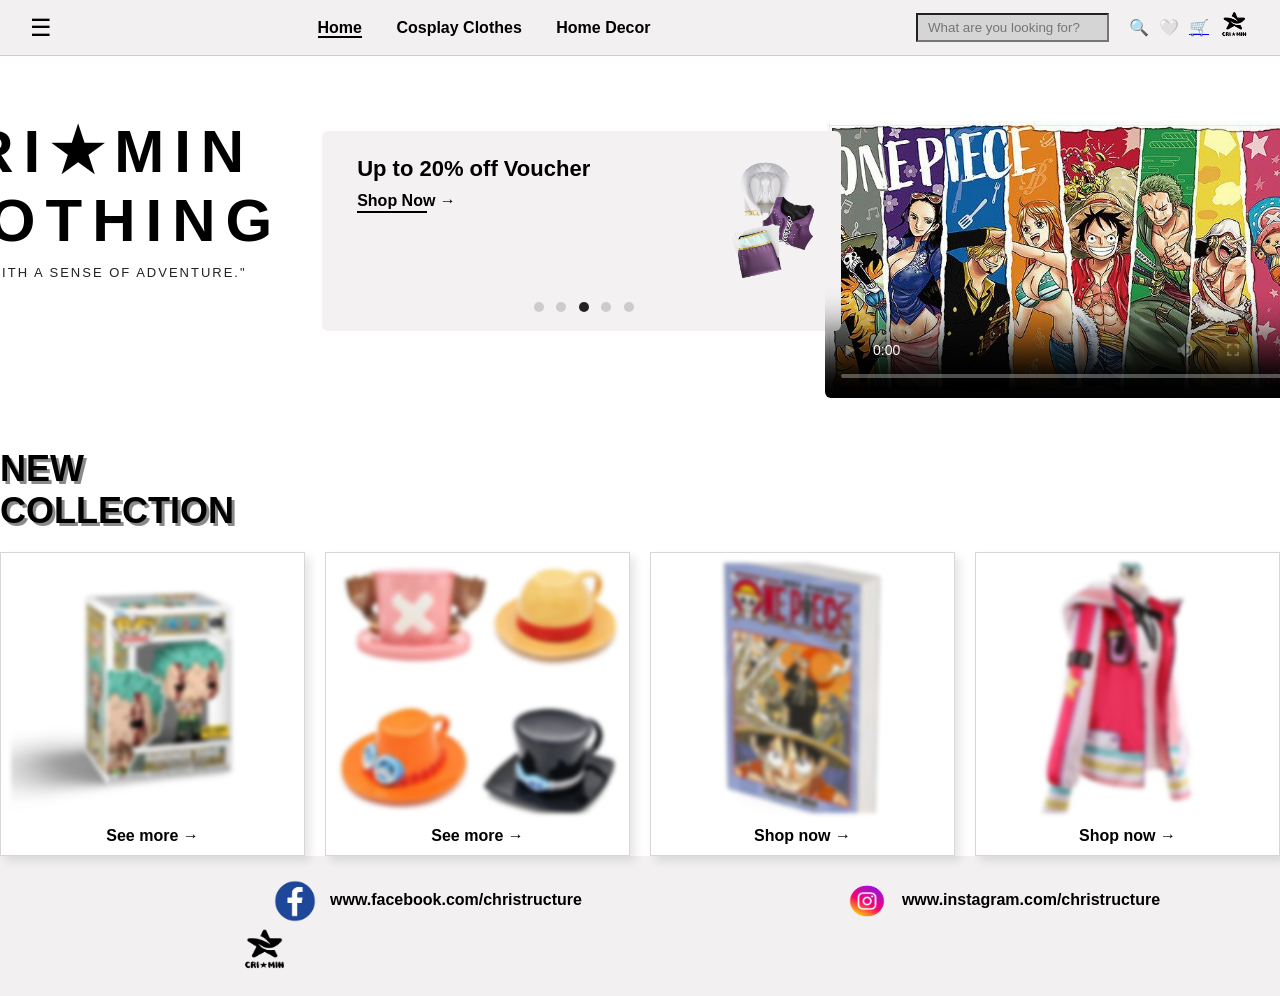
<file: docs/Index.html>
<!DOCTYPE html>
<html lang="en">

<head>
    <meta charset="UTF-8" />
    <meta name="viewport" content="width=device-width, initial-scale=1.0" />
    <meta name="description" content="CRI★MIN Clothing - Merch selling.">
    <link rel="stylesheet" href="styles.css">
    <link href="https://fonts.cdnfonts.com/css/post-no-bills-colombo?styles=20170,20172" rel="stylesheet">
    <link href="https://fonts.cdnfonts.com/css/arsenal-2" rel="stylesheet">
    <link href="https://fonts.cdnfonts.com/css/archivo-black" rel="stylesheet">
    <link rel="shortcut icon" href="imgs/crimin.jpg" />
    <link rel="icon" type="img/png" sizes="32x32" href="imgs/crimin.jpg" />
    <link rel="apple-touch-icon" sizes="180x180" href="imgs/crimin.jpg" />
    <link rel="icon" sizes="192x192" href="imgs/crimin.jpg" />
    <title>CRI★MIN</title>
</head>

<body>
    <!-- Navbar -->
    <header class="navbar">
        <div class="menu-icon" aria-label="Menu">&#9776;</div>
        <nav class="nav-links">
            <a href="index.html" class="active">Home</a>
            <a href="Cosplay_Clothes.html">Cosplay Clothes</a>
            <a href="Home_Decor.html">Home Decor</a>
        </nav>
        <div class="search">
            <input type="text" placeholder="What are you looking for?">
            <span class="icon">🔍</span>
            <span class="icon">🤍</span>
            <a href="Checkout.html"><span class="icon">🛒</span></a>
            <span class="icon"><img src="imgs/logo.png" alt="logo" class="logo"></span>
        </div>
    </header>
    <!-- Main Section -->
    <main class="container"></main>
    <!-- Logo & Promo -->
    <section class="top-section">
        <div class="logo-section">
            <h1>CRI★MIN<br><span>CLOTHING</span></h1>
            <p class="tagline">"STYLE WITH A SENSE OF ADVENTURE."</p>
        </div>
        <div class="promo">
            <div class="promo-text">
                <h3>Up to 20% off Voucher</h3>
                <a href="Cosplay_Clothes.html">Shop Now →</a>
            </div>
            <div>
                <img src="imgs/voucher.png" alt="Clothes" class="Clothes">
            </div>
            <div class="dots">
                <span class="dot"></span>
                <span class="dot"></span>
                <span class="dot active"></span>
                <span class="dot"></span>
                <span class="dot"></span>
            </div>
        </div>
    </section>
    <!-- Video Section -->
    <div class="posters">
        <video controls poster="imgs/image.jpg" width="600">
            <source src="vid/One Piece Opening.mp4" type="video/mp4">
        </video>
    </div>
    <!-- New Collection -->
    <section class="collection">
        <h2>NEW <br> COLLECTION</h2>
        <div class="collection-grid">
            <figure class="item">
                <img src="imgs/blur1.jpg" alt="Item 1">
                <figcaption><a href="Home_Decor.html">See more →</a></figcaption>
            </figure>
            <figure class="item">
                <img src="imgs/blur2.jpg" alt="Item 2">
                <figcaption><a href="Home_Decor.html">See more →</a></figcaption>
            </figure>
            <figure class="item">
                <img src="imgs/blur3.jpg" alt="Item 3">
                <figcaption><a href="Home_Decor.html">Shop now →</a></figcaption>
            </figure>
            <figure class="item">
                <img src="imgs/blur4.jpg" alt="Item 4">
                <figcaption><a href="Cosplay_Clothes.html">Shop now →</a></figcaption>
            </figure>
        </div>
    </section>
    </main>
    <!-- Footer -->
    <footer class="footer">
        <img src="imgs/fb_icons.png" alt="social-media" class="soc-med" height="50" width="50" />
        <a href="https://facebook.com/christructure" target="_blank"> www.facebook.com/christructure</a>
        <img src="imgs/ig_icons.png" alt="social-media" class="soc-med" height="50" width="50" />
        <a href="https://instagram.com/christructure" target="_blank">www.instagram.com/christructure</a>
        <img src="imgs/logo.png" alt="" class="logo2">
    </footer>

    <script src="script.js"></script>
</body>

</html>
</file>
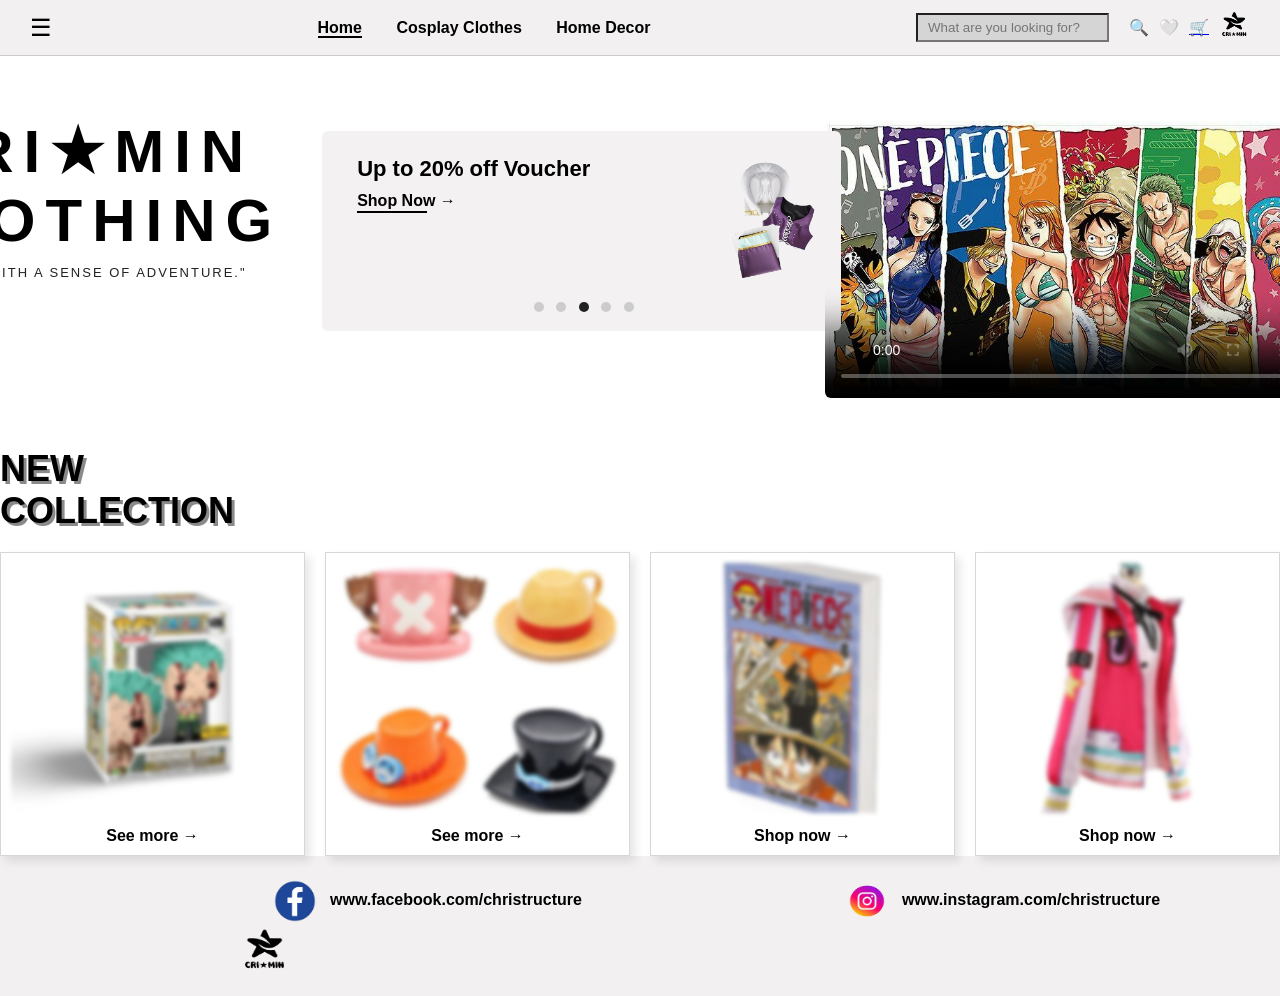
<file: docs/index.html>
<!DOCTYPE html>
<html lang="en">

<head>
    <meta charset="UTF-8" />
    <meta name="viewport" content="width=device-width, initial-scale=1.0" />
    <meta name="description" content="CRI★MIN Clothing - Merch selling.">
    <link rel="stylesheet" href="styles.css">
    <link href="https://fonts.cdnfonts.com/css/post-no-bills-colombo?styles=20170,20172" rel="stylesheet">
    <link href="https://fonts.cdnfonts.com/css/arsenal-2" rel="stylesheet">
    <link href="https://fonts.cdnfonts.com/css/archivo-black" rel="stylesheet">
    <link rel="shortcut icon" href="imgs/crimin.jpg" />
    <link rel="icon" type="img/png" sizes="32x32" href="imgs/crimin.jpg" />
    <link rel="apple-touch-icon" sizes="180x180" href="imgs/crimin.jpg" />
    <link rel="icon" sizes="192x192" href="imgs/crimin.jpg" />
    <title>CRI★MIN</title>
</head>

<body>
    <!-- Navbar -->
    <header class="navbar">
        <div class="menu-icon" aria-label="Menu">&#9776;</div>
        <nav class="nav-links">
            <a href="index.html" class="active">Home</a>
            <a href="Cosplay_Clothes.html">Cosplay Clothes</a>
            <a href="Home_Decor.html">Home Decor</a>
        </nav>
        <div class="search">
            <input type="text" placeholder="What are you looking for?">
            <span class="icon">🔍</span>
            <span class="icon">🤍</span>
            <a href="Checkout.html"><span class="icon">🛒</span></a>
            <span class="icon"><img src="imgs/logo.png" alt="logo" class="logo"></span>
        </div>
    </header>
    <!-- Main Section -->
    <main class="container"></main>
    <!-- Logo & Promo -->
    <section class="top-section">
        <div class="logo-section">
            <h1>CRI★MIN<br><span>CLOTHING</span></h1>
            <p class="tagline">"STYLE WITH A SENSE OF ADVENTURE."</p>
        </div>
        <div class="promo">
            <div class="promo-text">
                <h3>Up to 20% off Voucher</h3>
                <a href="Cosplay_Clothes.html">Shop Now →</a>
            </div>
            <div>
                <img src="imgs/voucher.png" alt="Clothes" class="Clothes">
            </div>
            <div class="dots">
                <span class="dot"></span>
                <span class="dot"></span>
                <span class="dot active"></span>
                <span class="dot"></span>
                <span class="dot"></span>
            </div>
        </div>
    </section>
    <!-- Video Section -->
    <div class="posters">
        <video controls poster="imgs/image.jpg" width="600">
            <source src="vid/One Piece Opening.mp4" type="video/mp4">
        </video>
    </div>
    <!-- New Collection -->
    <section class="collection">
        <h2>NEW <br> COLLECTION</h2>
        <div class="collection-grid">
            <figure class="item">
                <img src="imgs/blur1.jpg" alt="Item 1">
                <figcaption><a href="Home_Decor.html">See more →</a></figcaption>
            </figure>
            <figure class="item">
                <img src="imgs/blur2.jpg" alt="Item 2">
                <figcaption><a href="Home_Decor.html">See more →</a></figcaption>
            </figure>
            <figure class="item">
                <img src="imgs/blur3.jpg" alt="Item 3">
                <figcaption><a href="Home_Decor.html">Shop now →</a></figcaption>
            </figure>
            <figure class="item">
                <img src="imgs/blur4.jpg" alt="Item 4">
                <figcaption><a href="Cosplay_Clothes.html">Shop now →</a></figcaption>
            </figure>
        </div>
    </section>
    </main>
    <!-- Footer -->
    <footer class="footer">
        <img src="imgs/fb_icons.png" alt="social-media" class="soc-med" height="50" width="50" />
        <a href="https://facebook.com/christructure" target="_blank"> www.facebook.com/christructure</a>
        <img src="imgs/ig_icons.png" alt="social-media" class="soc-med" height="50" width="50" />
        <a href="https://instagram.com/christructure" target="_blank">www.instagram.com/christructure</a>
        <img src="imgs/logo.png" alt="" class="logo2">
    </footer>

    <script src="script.js"></script>
</body>

</html>
</file>
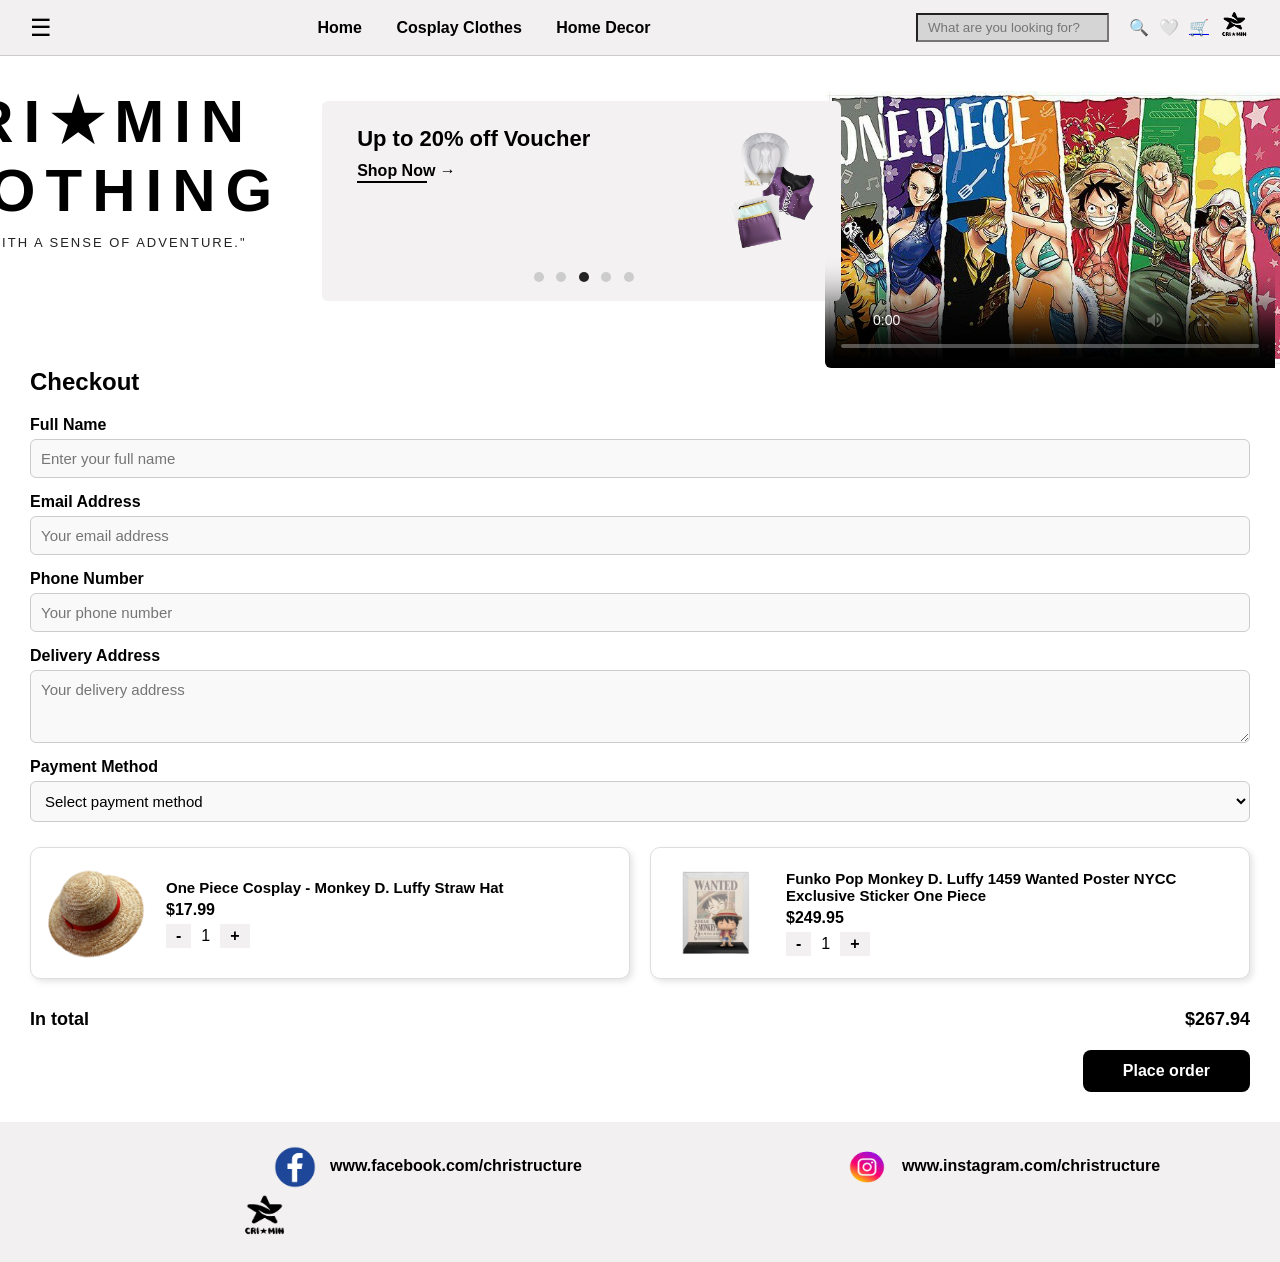
<file: docs/Checkout.html>
<!DOCTYPE html>
<html lang="en">

<head><meta charset="UTF-8" />
  <meta name="viewport" content="width=device-width, initial-scale=1.0" />
  <meta name="description" content="CRI★MIN Clothing - Merch selling.">
  <link rel="stylesheet" href="styles.css">
  <link href="https://fonts.cdnfonts.com/css/post-no-bills-colombo?styles=20170,20172" rel="stylesheet">
  <link href="https://fonts.cdnfonts.com/css/arsenal-2" rel="stylesheet">
  <link href="https://fonts.cdnfonts.com/css/archivo-black" rel="stylesheet">
  <link rel="shortcut icon" href="imgs/crimin.jpg" />
  <link rel="icon" type="img/png" sizes="32x32" href="imgs/crimin.jpg" />
  <link rel="apple-touch-icon" sizes="180x180" href="imgs/crimin.jpg" />
  <link rel="icon" sizes="192x192" href="imgs/crimin.jpg" />
  <title>CRI★MIN</title>
</head>

<body>
    <!-- Navbar -->
     <header class="navbar">
    <div class="menu-icon" aria-label="Menu">&#9776;</div>
    <nav class="nav-links">
      <a href="index.html">Home</a>
      <a href="Cosplay_Clothes.html">Cosplay Clothes</a>
      <a href="Home_Decor.html">Home Decor</a>
    </nav>
    <div class="search">
      <input type="text" placeholder="What are you looking for?">
      <span class="icon">🔍</span>
      <span class="icon">🤍</span>
      <a href="Checkout.html"><span class="icon">🛒</span></a>
      <span class="icon"><img src="imgs/logo.png" alt="logo" class="logo"></span>
    </div>
  </header>
    <!-- Main Section -->
       <main class="container">

    <!-- Logo & Promo -->
     <section class="top-section">
      <div class="logo-section">
        <h1>CRI★MIN<br><span>CLOTHING</span></h1>
        <p class="tagline">"STYLE WITH A SENSE OF ADVENTURE."</p>
      </div>
      <div class="promo">
        <div class="promo-text">
          <h3>Up to 20% off Voucher</h3>
          <a href="Cosplay_Clothes.html">Shop Now →</a>
        </div>
        <div>
          <img src="imgs/voucher.png" alt="Clothes" class="Clothes">
        </div>
        <div class="dots">
          <span class="dot"></span>
          <span class="dot"></span>
          <span class="dot active"></span>
          <span class="dot"></span>
          <span class="dot"></span>
        </div>
      </div>
    </section>
    <!-- Video Section -->
     <div class="posters">
      <video controls poster="imgs/image.jpg" width="600">
        <source src="vid/One Piece Opening.mp4" type="video/mp4">
      </video>
    </div>

    <!-- Checkout Section -->
     <section class="checkout">
      <div class="checkout-header">
        <h2>Checkout</h2>
      </div>

      <form class="checkout-form">
        <div class="form-group">
          <label for="fullname">Full Name</label>
          <input type="text" id="fullname" name="fullname" placeholder="Enter your full name" required>
        </div>

        <div class="form-group">
          <label for="email">Email Address</label>
          <input type="email" id="email" name="email" placeholder="Your email address" required>
        </div>

        <div class="form-group">
          <label for="phone">Phone Number</label>
          <input type="tel" id="phone" name="phone" placeholder="Your phone number" required>
        </div>

        <div class="form-group">
          <label for="address">Delivery Address</label>
          <textarea id="address" name="address" rows="3" placeholder="Your delivery address" required></textarea>
        </div>

        <div class="form-group">
          <label for="payment">Payment Method</label>
          <select id="payment" name="payment" required>
            <option value="">Select payment method</option>
            <option value="cod">Cash on Delivery</option>
            <option value="credit">Credit / Debit Card</option>
            <option value="gcash">GCash</option>
          </select>
        </div>
    </section>

    <div class="checkout-items">
      <div class="item-card">
        <img src="imgs/checkout_1.png" alt="Checkout 1">
        <div class="details">
          <h4>One Piece Cosplay - Monkey D. Luffy Straw Hat</h4>
          <p class="price">$17.99</p>
          <div class="item-number">
            <button>-</button>
            <span>1</span>
            <button>+</button>
          </div>
        </div>
      </div>

      <div class="item-card">
        <img src="imgs/checkout_2.png" alt="Checkout 2">
        <div class="details">
          <h4>Funko Pop Monkey D. Luffy 1459 Wanted Poster NYCC Exclusive Sticker One Piece</h4>
          <p class="price">$249.95</p>
          <div class="item-number">
            <button>-</button>
            <span>1</span>
            <button>+</button>
          </div>
        </div>
      </div>
    </div>

    <div class="checkout-summary">
      <p class="total-label">In total</p>
      <p class="total-amount">$267.94</p>
    </div>

    <div class="checkout-button">
      <button class="place-order">Place order</button>
    </div>
    </section>
       </main>
    <!-- Footer -->
     <footer class="footer">
    <img src="imgs/fb_icons.png" alt="social-media" class="soc-med" height="50" width="50" />
    <a href="https://facebook.com/christructure" target="_blank"> www.facebook.com/christructure</a>
    <img src="imgs/ig_icons.png" alt="social-media" class="soc-med" height="50" width="50" />
    <a href="https://instagram.com/christructure" target="_blank">www.instagram.com/christructure</a>
    <img src="imgs/logo.png" alt="logo" class="logo2">
  </footer>

  <script src="script.js"></script>
</body>

</html>
</file>
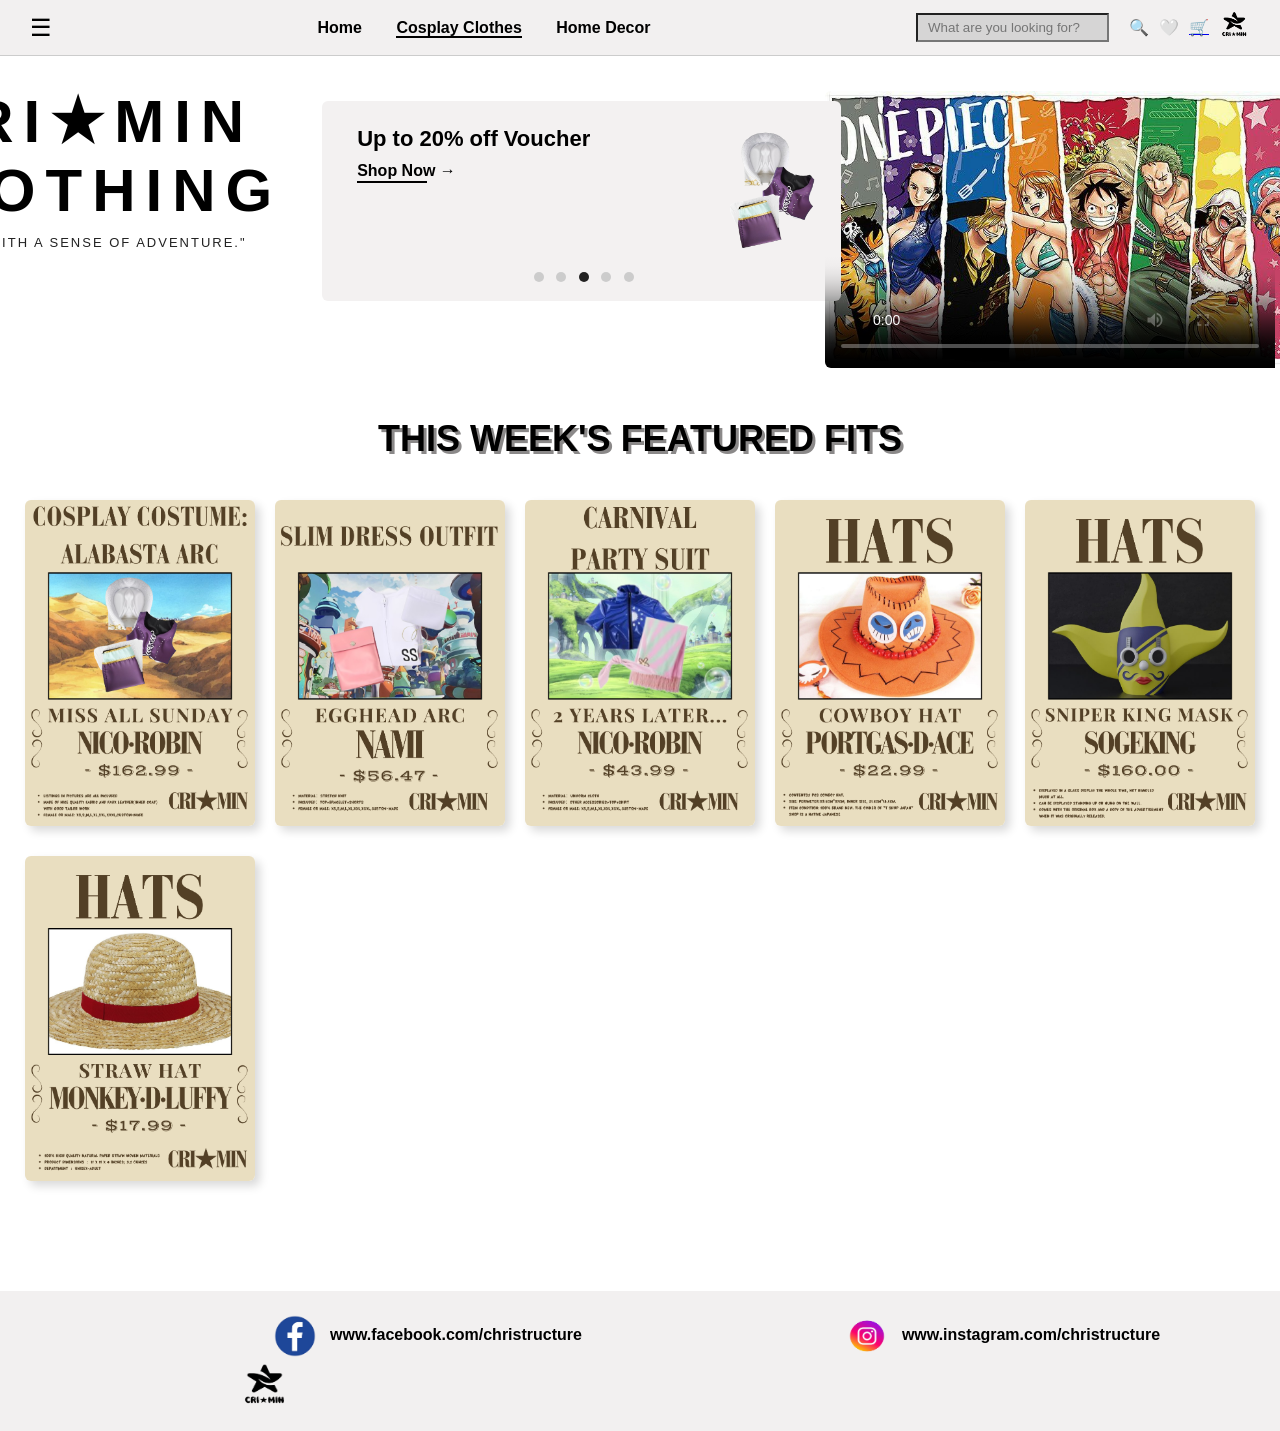
<file: docs/Cosplay_Clothes.html>
<!DOCTYPE html>
<html lang="en">

<head>
  <meta charset="UTF-8" />
  <meta name="viewport" content="width=device-width, initial-scale=1.0" />
  <meta name="description" content="CRI★MIN Clothing - Merch selling.">
  <link rel="stylesheet" href="styles.css">
  <link href="https://fonts.cdnfonts.com/css/post-no-bills-colombo?styles=20170,20172" rel="stylesheet">
  <link href="https://fonts.cdnfonts.com/css/arsenal-2" rel="stylesheet">
  <link href="https://fonts.cdnfonts.com/css/archivo-black" rel="stylesheet">
  <link rel="shortcut icon" href="imgs/crimin.jpg" />
  <link rel="icon" type="img/png" sizes="32x32" href="imgs/crimin.jpg" />
  <link rel="apple-touch-icon" sizes="180x180" href="imgs/crimin.jpg" />
  <link rel="icon" sizes="192x192" href="imgs/crimin.jpg" />
  <title>CRI★MIN</title>
</head>

<body>
    <!-- Navbar -->
     <header class="navbar">
    <div class="menu-icon" aria-label="Menu">&#9776;</div>
    <nav class="nav-links">
      <a href="index.html">Home</a>
      <a href="Cosplay_Clothes.html" class="active">Cosplay Clothes</a>
      <a href="Home_Decor.html">Home Decor</a>
    </nav>
    <div class="search">
      <input type="text" placeholder="What are you looking for?">
      <span class="icon">🔍</span>
      <span class="icon">🤍</span>
      <a href="Checkout.html"><span class="icon">🛒</span></a>
      <span class="icon"><img src="imgs/logo.png" alt="logo" class="logo"></span>
    </div>
  </header>
    <!-- Main Section -->
     <main class="container">
    <!-- Logo & Promo -->
     <section class="top-section">
      <div class="logo-section">
        <h1>CRI★MIN<br><span>CLOTHING</span></h1>
        <p class="tagline">"STYLE WITH A SENSE OF ADVENTURE."</p>
      </div>
      <div class="promo">
        <div class="promo-text">
          <h3>Up to 20% off Voucher</h3>
          <a href="Cosplay_Clothes.html">Shop Now →</a>
        </div>
        <div>
          <img src="imgs/voucher.png" alt="Clothes" class="Clothes">
        </div>
        <div class="dots">
          <span class="dot"></span>
          <span class="dot"></span>
          <span class="dot active"></span>
          <span class="dot"></span>
          <span class="dot"></span>
        </div>
      </div>
    </section>

    <!-- Video Section -->
     <div class="posters">
      <video controls poster="imgs/image.jpg" width="600">
        <source src="vid/One Piece Opening.mp4" type="video/mp4">
      </video>
    </div>
    <!-- Collection -->
     <section class="collection">
      <h2 class="type">THIS WEEK'S FEATURED FITS</h2>
    </section>

    <section class="featured">
      <div class="fits-grid">

        <div class="fits">
          <img src="imgs/item1.png" alt="Cosplay Costume">
        </div>

        <div class="fits">
          <img src="imgs/item2.png" alt="Cosplay Costume">
        </div>

        <div class="fits">
          <img src="imgs/item3.png" alt="Cosplay Costume">
        </div>

        <div class="fits">
          <img src="imgs/item4.png" alt="Cosplay Costume">
        </div>

        <div class="fits">
          <img src="imgs/item5.png" alt="Cosplay Costume">
        </div>

        <div class="fits">
          <img src="imgs/item6.png" alt="Cosplay Costume">
        </div>
      </div>
    </section>
     </main>
    <!-- Footer -->
     <footer class="footer">
    <img src="imgs/fb_icons.png" alt="social-media" class="soc-med" height="50" width="50" />
    <a href="https://facebook.com/christructure" target="_blank"> www.facebook.com/christructure</a>
    <img src="imgs/ig_icons.png" alt="social-media" class="soc-med" height="50" width="50" />
    <a href="https://instagram.com/christructure" target="_blank">www.instagram.com/christructure</a>
    <img src="imgs/logo.png" alt="" class="logo2">
  </footer>

  <script src="script.js"></script>
</body>

</html>
</file>
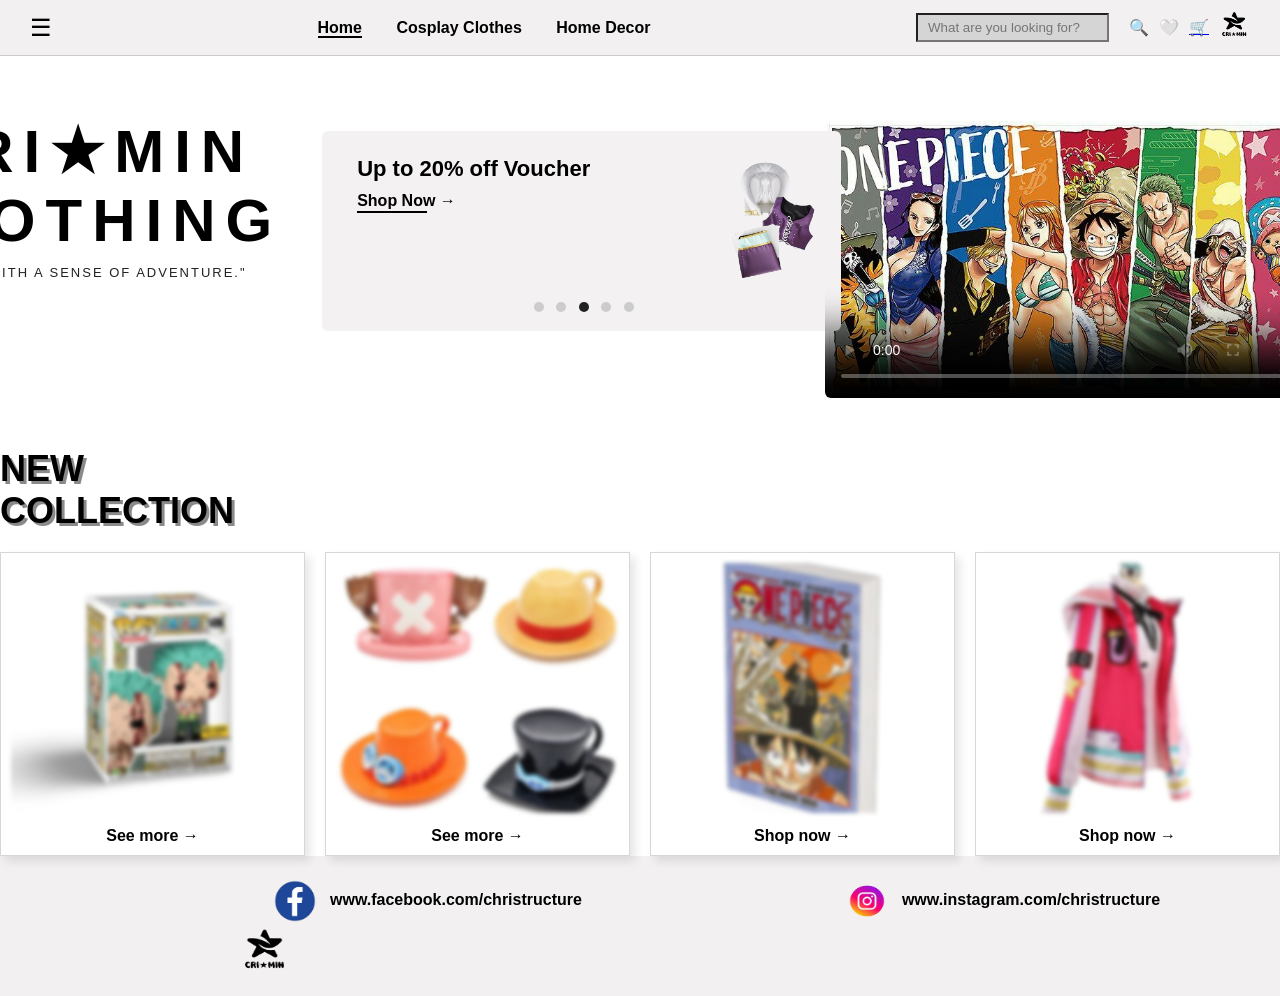
<file: docs/Home.html>
<!DOCTYPE html>
<html lang="en">

<head>
    <meta charset="UTF-8" />
    <meta name="viewport" content="width=device-width, initial-scale=1.0" />
    <meta name="description" content="CRI★MIN Clothing - Merch selling.">
    <link rel="stylesheet" href="styles.css">
    <link href="https://fonts.cdnfonts.com/css/post-no-bills-colombo?styles=20170,20172" rel="stylesheet">
    <link href="https://fonts.cdnfonts.com/css/arsenal-2" rel="stylesheet">
    <link href="https://fonts.cdnfonts.com/css/archivo-black" rel="stylesheet">
    <link rel="shortcut icon" href="imgs/crimin.jpg" />
    <link rel="icon" type="img/png" sizes="32x32" href="imgs/crimin.jpg" />
    <link rel="apple-touch-icon" sizes="180x180" href="imgs/crimin.jpg" />
    <link rel="icon" sizes="192x192" href="imgs/crimin.jpg" />
    <title>CRI★MIN</title>
</head>

<body>
    <!-- Navbar -->
    <header class="navbar">
        <div class="menu-icon" aria-label="Menu">&#9776;</div>
        <nav class="nav-links">
            <a href="Home.html" class="active">Home</a>
            <a href="Cosplay_Clothes.html">Cosplay Clothes</a>
            <a href="Home_Decor.html">Home Decor</a>
        </nav>
        <div class="search">
            <input type="text" placeholder="What are you looking for?">
            <span class="icon">🔍</span>
            <span class="icon">🤍</span>
            <a href="Checkout.html"><span class="icon">🛒</span></a>
            <span class="icon"><img src="imgs/logo.png" alt="logo" class="logo"></span>
        </div>
    </header>
    <!-- Main Section -->
    <main class="container"></main>
    <!-- Logo & Promo -->
    <section class="top-section">
        <div class="logo-section">
            <h1>CRI★MIN<br><span>CLOTHING</span></h1>
            <p class="tagline">"STYLE WITH A SENSE OF ADVENTURE."</p>
        </div>
        <div class="promo">
            <div class="promo-text">
                <h3>Up to 20% off Voucher</h3>
                <a href="Cosplay_Clothes.html">Shop Now →</a>
            </div>
            <div>
                <img src="imgs/voucher.png" alt="Clothes" class="Clothes">
            </div>
            <div class="dots">
                <span class="dot"></span>
                <span class="dot"></span>
                <span class="dot active"></span>
                <span class="dot"></span>
                <span class="dot"></span>
            </div>
        </div>
    </section>
    <!-- Video Section -->
    <div class="posters">
        <video controls poster="imgs/image.jpg" width="600">
            <source src="vid/One Piece Opening.mp4" type="video/mp4">
        </video>
    </div>
    <!-- New Collection -->
    <section class="collection">
        <h2>NEW <br> COLLECTION</h2>
        <div class="collection-grid">
            <figure class="item">
                <img src="imgs/blur1.jpg" alt="Item 1">
                <figcaption><a href="Home_Decor.html">See more →</a></figcaption>
            </figure>
            <figure class="item">
                <img src="imgs/blur2.jpg" alt="Item 2">
                <figcaption><a href="Home_Decor.html">See more →</a></figcaption>
            </figure>
            <figure class="item">
                <img src="imgs/blur3.jpg" alt="Item 3">
                <figcaption><a href="Home_Decor.html">Shop now →</a></figcaption>
            </figure>
            <figure class="item">
                <img src="imgs/blur4.jpg" alt="Item 4">
                <figcaption><a href="Cosplay_Clothes.html">Shop now →</a></figcaption>
            </figure>
        </div>
    </section>
    </main>
    <!-- Footer -->
    <footer class="footer">
        <img src="imgs/fb_icons.png" alt="social-media" class="soc-med" height="50" width="50" />
        <a href="https://facebook.com/christructure" target="_blank"> www.facebook.com/christructure</a>
        <img src="imgs/ig_icons.png" alt="social-media" class="soc-med" height="50" width="50" />
        <a href="https://instagram.com/christructure" target="_blank">www.instagram.com/christructure</a>
        <img src="imgs/logo.png" alt="" class="logo2">
    </footer>

    <script src="script.js"></script>
</body>

</html>
</file>
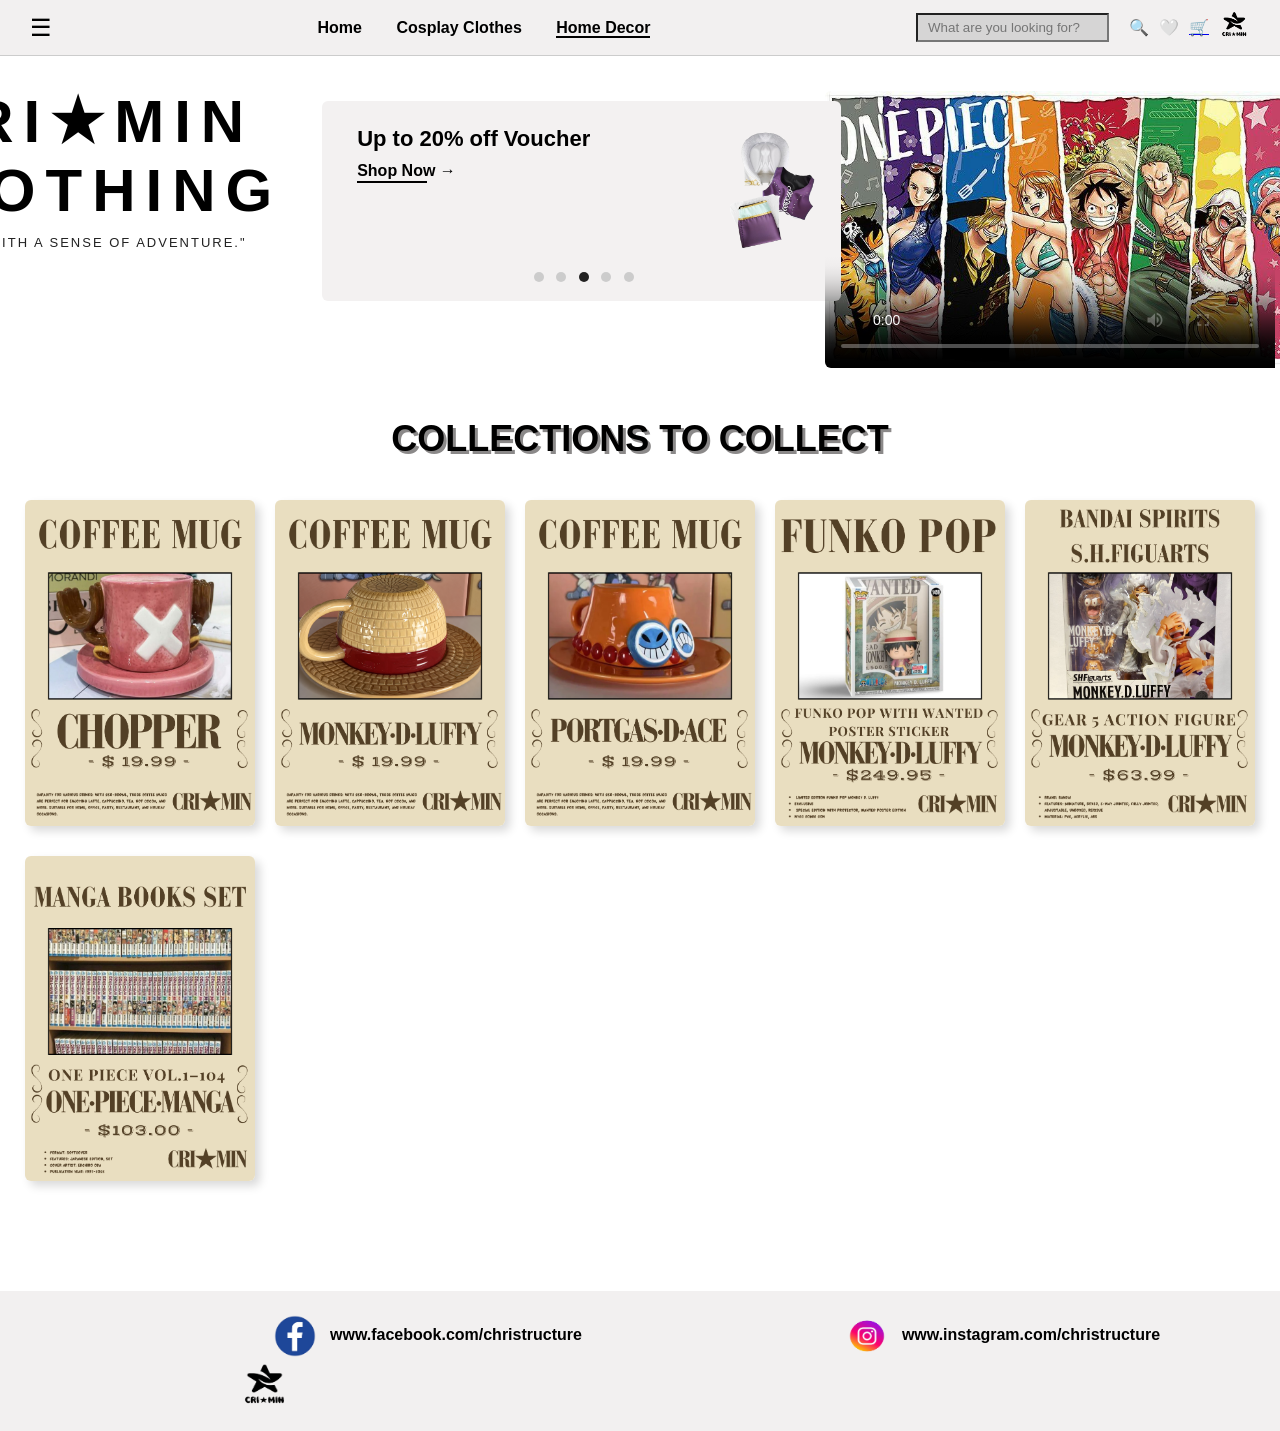
<file: docs/Home_Decor.html>
<!DOCTYPE html>
<html lang="en">

<head>
  <meta charset="UTF-8" />
  <meta name="viewport" content="width=device-width, initial-scale=1.0" />
  <meta name="description" content="CRI★MIN Clothing - Merch selling.">
  <link rel="stylesheet" href="styles.css">
  <link href="https://fonts.cdnfonts.com/css/post-no-bills-colombo?styles=20170,20172" rel="stylesheet">
  <link href="https://fonts.cdnfonts.com/css/arsenal-2" rel="stylesheet">
  <link href="https://fonts.cdnfonts.com/css/archivo-black" rel="stylesheet">
  <link rel="shortcut icon" href="imgs/crimin.jpg" />
  <link rel="icon" type="img/png" sizes="32x32" href="imgs/crimin.jpg" />
  <link rel="apple-touch-icon" sizes="180x180" href="imgs/crimin.jpg" />
  <link rel="icon" sizes="192x192" href="imgs/crimin.jpg" />
  <title>CRI★MIN</title>
</head>

<body>
  <!-- Navbar -->
  <header class="navbar">
    <div class="menu-icon" aria-label="Menu">&#9776;</div>
    <nav class="nav-links">
      <a href="index.html">Home</a>
      <a href="Cosplay_Clothes.html">Cosplay Clothes</a>
      <a href="Home_Decor.html" class="active">Home Decor</a>
    </nav>
    <div class="search">
      <input type="text" placeholder="What are you looking for?">
      <span class="icon">🔍</span>
      <span class="icon">🤍</span>
      <a href="Checkout.html"><span class="icon">🛒</span></a>
      <span class="icon"><img src="imgs/logo.png" alt="logo" class="logo"></span>
    </div>
  </header>
  <!-- Main Section -->
  <main class="container">
    <!-- Logo & Promo -->
    <section class="top-section">
      <div class="logo-section">
        <h1>CRI★MIN<br><span>CLOTHING</span></h1>
        <p class="tagline">"STYLE WITH A SENSE OF ADVENTURE."</p>
      </div>
      <div class="promo">
        <div class="promo-text">
          <h3>Up to 20% off Voucher</h3>
          <a href="Cosplay_Clothes.html">Shop Now →</a>
        </div>
        <div>
          <img src="imgs/voucher.png" alt="Clothes" class="Clothes">
        </div>
        <div class="dots">
          <span class="dot"></span>
          <span class="dot"></span>
          <span class="dot active"></span>
          <span class="dot"></span>
          <span class="dot"></span>
        </div>
      </div>
    </section>
    <!-- Video Section -->
     <div class="posters">
      <video controls poster="imgs/image.jpg" width="600">
        <source src="vid/One Piece Opening.mp4" type="video/mp4">
      </video>
    </div>
    <!-- Collection -->
    <section class="collection">
      <h2 class="type">COLLECTIONS TO COLLECT</h2>
    </section>

    <section class="featured">
      <div class="fits-grid">

        <div class="fits">
          <img src="imgs/item7.png" alt="Home Decoration">
        </div>

        <div class="fits">
          <img src="imgs/item8.png" alt="Home Decoration">
        </div>

        <div class="fits">
          <img src="imgs/item9.png" alt="Home Decoration">
        </div>

        <div class="fits">
          <img src="imgs/item10.png" alt="Home Decoration">
        </div>

        <div class="fits">
          <img src="imgs/item11.png" alt="Home Decoration">
        </div>

        <div class="fits">
          <img src="imgs/item12.png" alt="Home Decoration">
        </div>

      </div>
    </section>
  </main>
  <!-- Footer -->
   <footer class="footer">
    <img src="imgs/fb_icons.png" alt="social-media" class="soc-med" height="50" width="50" />
    <a href="https://facebook.com/christructure" target="_blank"> www.facebook.com/christructure</a>
    <img src="imgs/ig_icons.png" alt="social-media" class="soc-med" height="50" width="50" />
    <a href="https://instagram.com/christructure" target="_blank">www.instagram.com/christructure</a>
    <img src="imgs/logo.png" alt="logo" class="logo2">
  </footer>

  <script src="script.js"></script>

</body>

</html>
</file>
<file: docs/styles.css>
* {
  box-sizing: border-box;
  margin: 0;
  padding: 0;
  font-family: 'Montserrat', sans-serif;
}

body {
  background: #fff;
  color: #000000;
}
/* Navbar */
.navbar {
  display: flex;
  justify-content: space-between;
  align-items: center;
  padding: 10px 30px;
  border-bottom: 1px solid #ccc;
  background: #F2F0F0;
}

.menu-icon {
  font-size: 24px;
  cursor: pointer;
}

.nav-links a {
  margin: 0 15px;
  text-decoration: none;
  color: #000000;
  font-weight: bold;
}

.nav-links .active {
  border-bottom: 2px solid black;
}

.search {
  display: flex;
  align-items: center;
}

.search input {
  padding: 5px 10px;
  margin-right: 10px;
  background-color: #D6D5D5;
  color: #000000;
}

.icon {
  margin-left: 10px;
  cursor: pointer;
}
/* Main Section */
.container {
  padding: 30px;
}

.logo {
  height: 31px;
  width: 31px;
}
/* Logo + Promo */
.top-section {
  display: flex;
  align-items: flex-start;
  justify-content: center;
  gap: 40px;
  max-width: 1500px;
  margin: 0 auto;
}

.logo-section {
  flex: 1;
  text-align: left;
  margin-left: 250px;
  text-align: center;
}

.logo-section h1 {
  font-size: 60px;
  font-weight: 800;
  font-family: 'Post No Bills Colombo', sans-serif;
  letter-spacing: 10px;
}

.logo-section span {
  display: block;
  font-weight: 700;
  font-family: 'Post No Bills Colombo', sans-serif;
  letter-spacing: 10px;
}

.logo-section .tagline {
  font-size: 13px;
  margin-top: 10px;
  color: #222;
  text-align: center;
  font-family: 'Arsenal', sans-serif;
  letter-spacing: 2px;
}

.promo {
  background-color: #f3f1f1;
  border-radius: 6px;
  padding: 25px 35px;
  box-sizing: border-box;
  position: relative;
  margin-right: 800px;
  height: 200px;
  margin-top: 15px;
}

.promo-text h3 {
  font-size: 22px;
  font-weight: 700;
  margin-bottom: 10px;
}

.promo-text a {
  color: #000000;
  font-size: 16px;
  font-weight: 600;
  text-decoration: none;
  position: relative;
}

.promo-text a::after {
  content: "";
  position: absolute;
  left: 0;
  bottom: -4px;
  width: 70px;
  height: 2px;
  background-color: #000;
}

.Clothes {
  width: 139px;
  height: auto;
  margin-left: 350px;
  margin-top: -60px;
  margin-right: -40px;
}

.dots {
  position: absolute;
  bottom: 15px;
  left: 40%;
}

.dot {
  display: inline-block;
  width: 10px;
  height: 10px;
  margin: 0 4px;
  background-color: #ccc;
  border-radius: 50%;
}

.dot.active {
  background-color: #222;
}

.posters video {
  width: 550px;
  height: auto;
  border-radius: 6px;
  display: block;
  margin-top: 70px;
  margin-left: 120px;
}

.top-section+div {
  display: flex;
  align-items: flex-start;
  justify-content: center;
  margin-top: -280px;
  margin-left: 800px;
}
/* Collection */
.collection h2 {
  font-size: 36px;
  font-weight: 900;
  margin: 50px 0 20px;
  font-family: 'Archivo Black', sans-serif;
  text-shadow: 3px 3px 0 #8b8989;
}

.collection-grid {
  display: grid;
  grid-template-columns: repeat(auto-fit, minmax(180px, 1fr));
  gap: 20px;
}

.item {
  border: 1px solid #D7D7D7;
  padding: 10px;
  background: white;
  box-shadow: 5px 5px 9px rgba(0, 0, 0, 0.1);
  text-align: center;
}

.item img {
  width: 100%;
  height: 250px;
  object-fit: cover;
  margin-bottom: 10px;
  filter: blur(2px);
}

.item a {
  text-decoration: none;
  font-weight: bold;
  color: #000000;
}

.type {
  text-align: center;
}

.featured {
  margin: 40px auto 80px;
  max-width: 1500px;
  text-align: center;
}

.fits-grid {
  display: grid;
  grid-template-columns: repeat(auto-fit, minmax(200px, 1fr));
  gap: 30px;
  justify-items: center;
}

.fits {
  background: #fff;
  border-radius: 6px;
  box-shadow: 5px 5px 10px rgba(0, 0, 0, 0.15);
  overflow: hidden;
}

.fits img {
  display: block;
  width: 230px;
  height: auto;
}

.fits:hover {
  transform: translateY(-5px);
  box-shadow: 8px 8px 14px rgba(0, 0, 0, 0.2);
}
/* Checkout Section */
.checkout-form {
  margin-top: 20px;
  display: flex;
  flex-direction: column;
  gap: 15px;
}

.form-group {
  display: flex;
  flex-direction: column;
}

.form-group label {
  font-weight: 700;
  margin-bottom: 5px;
}

.form-group input,
.form-group textarea,
.form-group select {
  padding: 10px;
  border: 1px solid #ccc;
  border-radius: 6px;
  font-size: 15px;
  background-color: #f9f9f9;
}

.form-group input:focus,
.form-group textarea:focus,
.form-group select:focus {
  outline: none;
  border-color: #000;
  background-color: #fff;
}

.checkout-button {
  text-align: right;
  margin-top: 20px;
}
/* Checkout Items */
.checkout-items {
  display: flex;
  flex-wrap: wrap;
  gap: 20px;
  margin: 25px 0;
}

.item-card {
  display: flex;
  align-items: center;
  gap: 20px;
  background: #fff;
  border: 1px solid #ddd;
  border-radius: 10px;
  padding: 15px;
  flex: 1 1 45%;
  box-shadow: 3px 3px 6px rgba(0, 0, 0, 0.1);
}

.item-card img {
  width: 100px;
  height: 100px;
  object-fit: cover;
  border-radius: 6px;
}

.details h4 {
  font-size: 15px;
  font-weight: 700;
  margin-bottom: 5px;
}

.price {
  font-weight: bold;
  color: #000;
  margin-bottom: 5px;
}

.item-number {
  display: flex;
  align-items: center;
  gap: 10px;
}

.item-number button {
  border: none;
  background: #f2f0f0;
  padding: 3px 10px;
  cursor: pointer;
  font-size: 16px;
  font-weight: bold;
}

.checkout-summary {
  display: flex;
  justify-content: space-between;
  margin-top: 30px;
  font-size: 18px;
  font-weight: 700;
}

.checkout-button {
  text-align: right;
  margin-top: 20px;
}

.place-order {
  background-color: #000;
  color: #fff;
  font-weight: 700;
  font-size: 16px;
  padding: 12px 40px;
  border: none;
  border-radius: 8px;
  cursor: pointer;
}

.place-order:hover {
  opacity: 0.9;
}

.header-left {
  display: flex;
  align-items: center;
  gap: 10px;
}

.view-all {
  font-size: 14px;
  color: #000;
  text-decoration: none;
  font-weight: 600;
}

.divider {
  border: none;
  border-top: 1px solid #ccc;
  margin: 15px 0;
}
/* Footer */
.footer {
  padding: 20px;
  background: #F2F0F0;
  display: flex;
  flex-wrap: wrap;
}

.soc-med {
  margin-left: 250px;
}

.footer a {
  text-decoration: none;
  color: #000000;
  font-weight: bold;
  margin: 10px;
  margin-top: 15px;
}

.footer a:hover {
  color: cadetblue;
}

.logo2 {
  height: 50px;
  width: 50px;
  margin-left: 220px;
}
/* MOBILE STYLES (max 480px) */
@media (max-width: 480px) {
/* Navbar */
.navbar {
    position: relative;
    background-color: #f5f3f2;
    padding-left: 8px;
    padding-top: 10px;
    padding-bottom: 10px;
    display: flex;
  }

  .menu-icon {
    display: block;
    font-size: 28px;
    cursor: pointer;
  }

  .nav-links {
    display: none;
    flex-direction: column;
    background-color: white;
    position: absolute;
    top: 60px;
    left: 0;
    width: 100%;
    text-align: left;
    padding: 10px 0;
    box-shadow: 0 4px 6px rgba(0, 0, 0, 0.1);
    z-index: 10;
    text-align: center;
  }

  .nav-links a {
    text-decoration: none;
    font-size: 13px;
    color: black;
    display: inline-block;
    position: relative;
    margin: 0;
    padding: 0 8px;
  }

  .nav-links.active {
    display: flex;
  }

  .icon {
    display: flex;
    align-items: center;
    font-size: 15px;
  }

  .search input {
    display: none !important;
  }
/* Main Section */
.logo {
    height: 25px;
    width: 25px;
  }
  .container {
    overflow: hidden;
    max-width: 100%;
  }
/* Logo + Promo */
.logo-section {
    margin-right: 250px;
  }

  .logo-section h1 {
    font-size: 35px;
    letter-spacing: 4px;
  }

  .logo-section .tagline {
    font-size: 9px;
    letter-spacing: 1px;
  }

  .promo {
    display: none !important;
  }

  .posters video {
    display: none !important;
  }
/* Collection */
.collection h2 {
    font-size: 25px;
    font-weight: bold;
    margin-bottom: 20px;
  }

  .collection {
    margin-top: 300px;
  }

  .item {
    border: 1px solid #D7D7D7;
    padding: 10px;
    background: white;
    box-shadow: 5px 5px 9px rgba(0, 0, 0, 0.1);
    text-align: center;
  }

  .item img {
    width: 100%;
    height: 200px;
    object-fit: cover;
    margin-bottom: 10px;
    filter: blur(2px);
  }

  .item a {
    text-decoration: none;
    font-weight: bold;
    color: #000000;
  }

  .collection {
    margin-bottom: 0;
  }

  .collection h2 {
    margin-top: 50px;
    margin-bottom: 10px;
  }

  .collection-grid {
    display: grid;
    grid-template-columns: 1fr 1fr;
    gap: 20px;
    margin-bottom: 10px;
  }

  .fits-grid {
    display: grid;
    grid-template-columns: 1fr 1fr;
  }

  .fits img {
    width: 100%;
    max-width: 300px;
  }
/* Checkout Section */
.checkout-form {
    gap: 12px;
    margin-top: 250px;
  }

  .checkout-header {
    margin-top: 50px;
  }

  .form-group input,
  .form-group textarea,
  .form-group select {
    font-size: 14px;
    padding: 8px;
  }

  .place-order {
    width: 100%;
    padding: 12px;
    font-size: 15px;
  }
/* Footer */
.footer {
    flex-direction: row;
    align-items: center;
    justify-content: center;
    padding: 15px 0;
    gap: 5px;
  }

  .soc-med {
    width: 30px;
    height: 30px;
    margin: 0;
  }

  .logo2 {
    width: 35px;
    height: 35px;
    margin: 0 0 0 10px;
  }

  .footer a {
    font-size: 9px;
    margin: 0;
    display: inline;
    white-space: nowrap;
  }
}
/* TABLET STYLES (min 768, max 1024px) */
@media screen and (min-width: 768px) and (max-width: 1024px) {
  .container {
    overflow: hidden;
  }

  .navbar {
    flex-wrap: nowrap;
    justify-content: space-between;
  }

  .nav-links {
    display: flex;
    white-space: nowrap;
  }

  .nav-links a {
    margin: 0 10px;
    text-decoration: none;
    color: #000000;
    font-weight: bold;
  }

  .search {
    display: flex;
    align-items: center;
    gap: 10px;
  }

  .search input {
    width: 200px;
  }

  .top-section {
    flex-direction: column;
    align-items: center;
    gap: 20px;
  }

  .logo-section {
    margin: 0;
    text-align: center;
  }

  .promo {
    margin: 0;
    width: 80%;
    height: auto;
  }

  .Clothes {
    max-width: 300px;
    height: auto;
    margin-right: 500px;
  }

  .posters video {
    margin: 20px 0 0 0;
    width: 80%;
    height: auto;
  }

  .top-section+div {
    margin: 20px 0 0 0;
  }
/* Collection */
.collection {
    padding: 0 20px;
    margin-top: 100px;
  }

  .collection h2 {
    margin-bottom: 20px;
  }

  .collection-grid {
    display: grid;
    grid-template-columns: 1fr 1fr;
    gap: 20px;
    margin-bottom: 10px;
  }

  .fits-grid {
    display: grid;
    grid-template-columns: 1fr 1fr;
  }

  .fits img {
    width: 100%;
    max-width: 300px;
  }

  .featured {
    padding: 0 20px;
  }
/* Checkout Section */
.checkout-header {
    margin-top: 25px;
  }

  .checkout-form {
    width: 90%;
    margin: o auto;
  }

  .form-group input,
  .form-group textarea,
  .form-group select {
    font-size: 15px;
  }

  .checkout-button {
    text-align: center;
  }

  .place-order {
    width: 80%;
  }
/* Footer */
.footer {
    flex-direction: row;
    align-items: center;
    justify-content: center;
    padding: 15px 0;
    gap: 15px;
  }

  .soc-med {
    width: 40px;
    height: 40px;
    margin: 0;
  }

  .logo2 {
    width: 45px;
    height: 45px;
    margin: 0 0 0 10px;
  }

  .footer a {
    font-size: 17px;
    margin: 0;
    display: inline;
    white-space: nowrap;
  }
}

/* PRINT STYLES */
@media print {
  .promo {
    display: none !important;
  }

  .posters,
  .top-section+div {
    display: none !important;
  }

  .search {
    display: none !important;
  }

  .icon {
    display: none !important;
  }

  .menu-icon {
    display: none !important;
  }

  .navbar {
    border-bottom: 2px solid #000;
    padding: 15px 0;
  }

  .logo-section {
    text-align: center;
    margin: 5px 0;
  }

  .logo-section h1 {
    font-size: 20px;
    letter-spacing: 5px;
  }

  .collection h2 {
    display: none !important;
  }

  .collection-grid {
    grid-template-columns: repeat(2, 1fr);
    gap: 20px;
    page-break-inside: avoid;
    margin-top: 40px;
  }

  .item {
    page-break-inside: avoid;
  }

  .fits img {
    width: 185px;
    height: auto;
  }
  .checkout-button {
    display: none !important;
  }

  .footer {
    border-top: 2px solid #000;
    padding: 15px 0;
    display: flex;
    justify-content: center;
    align-items: center;
    gap: 10px;
  }

  .footer a {
    color: #000;
    text-decoration: none;
    font-size: 10px;
  }

  .soc-med,
  .logo2 {
    display: none !important;
  }

  body {
    background: white;
    color: black;

  }
}
</file>
